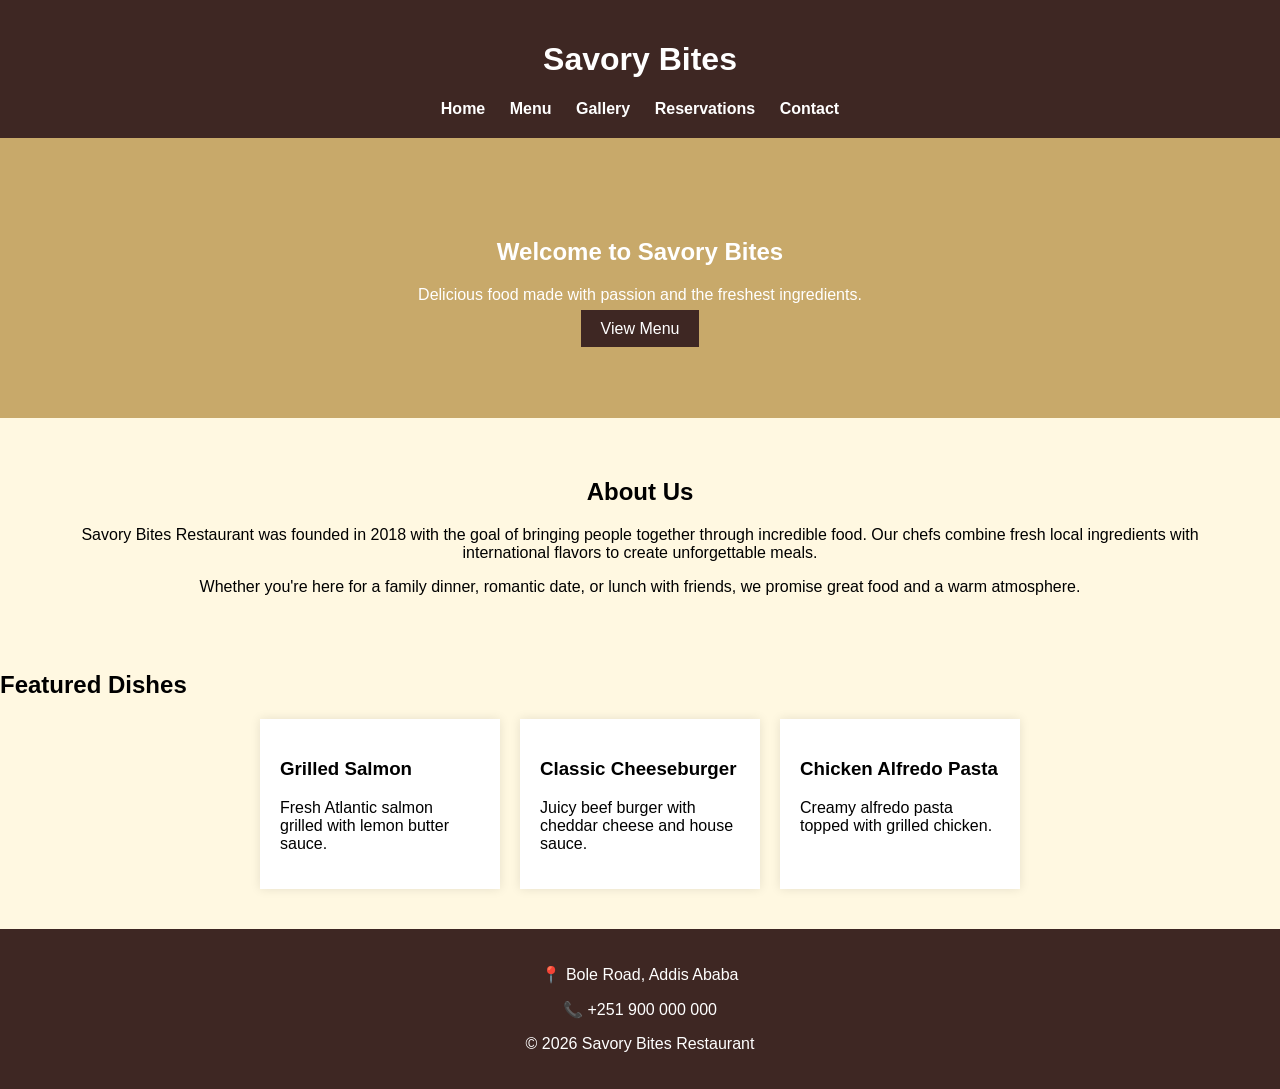
<file: index.html>
<!doctype html>
<html lang="en">
  <head>
    <meta charset="UTF-8" />
    <title>Savory Bites Restaurant</title>
    <link rel="stylesheet" href="css/style.css" />
  </head>

  <body>
    <header>
      <h1>Savory Bites</h1>

      <nav>
        <a href="index.html">Home</a>
        <a href="menu.html">Menu</a>
        <a href="gallery.html">Gallery</a>
        <a href="reservations.html">Reservations</a>
        <a href="contact.html">Contact</a>
      </nav>
    </header>

    <section class="hero">
      <h2>Welcome to Savory Bites</h2>
      <p>Delicious food made with passion and the freshest ingredients.</p>
      <a href="menu.html" class="btn">View Menu</a>
    </section>

    <section class="about">
      <h2>About Us</h2>

      <p>
        Savory Bites Restaurant was founded in 2018 with the goal of bringing
        people together through incredible food. Our chefs combine fresh local
        ingredients with international flavors to create unforgettable meals.
      </p>

      <p>
        Whether you're here for a family dinner, romantic date, or lunch with
        friends, we promise great food and a warm atmosphere.
      </p>
    </section>

    <section class="featured">
      <h2>Featured Dishes</h2>

      <div class="cards">
        <div class="card">
          <h3>Grilled Salmon</h3>
          <p>Fresh Atlantic salmon grilled with lemon butter sauce.</p>
        </div>

        <div class="card">
          <h3>Classic Cheeseburger</h3>
          <p>Juicy beef burger with cheddar cheese and house sauce.</p>
        </div>

        <div class="card">
          <h3>Chicken Alfredo Pasta</h3>
          <p>Creamy alfredo pasta topped with grilled chicken.</p>
        </div>
      </div>
    </section>

    <footer>
      <p>📍 Bole Road, Addis Ababa</p>
      <p>📞 +251 900 000 000</p>
      <p>© 2026 Savory Bites Restaurant</p>
    </footer>

    <script src="js/script.js"></script>
  </body>
</html>
</file>
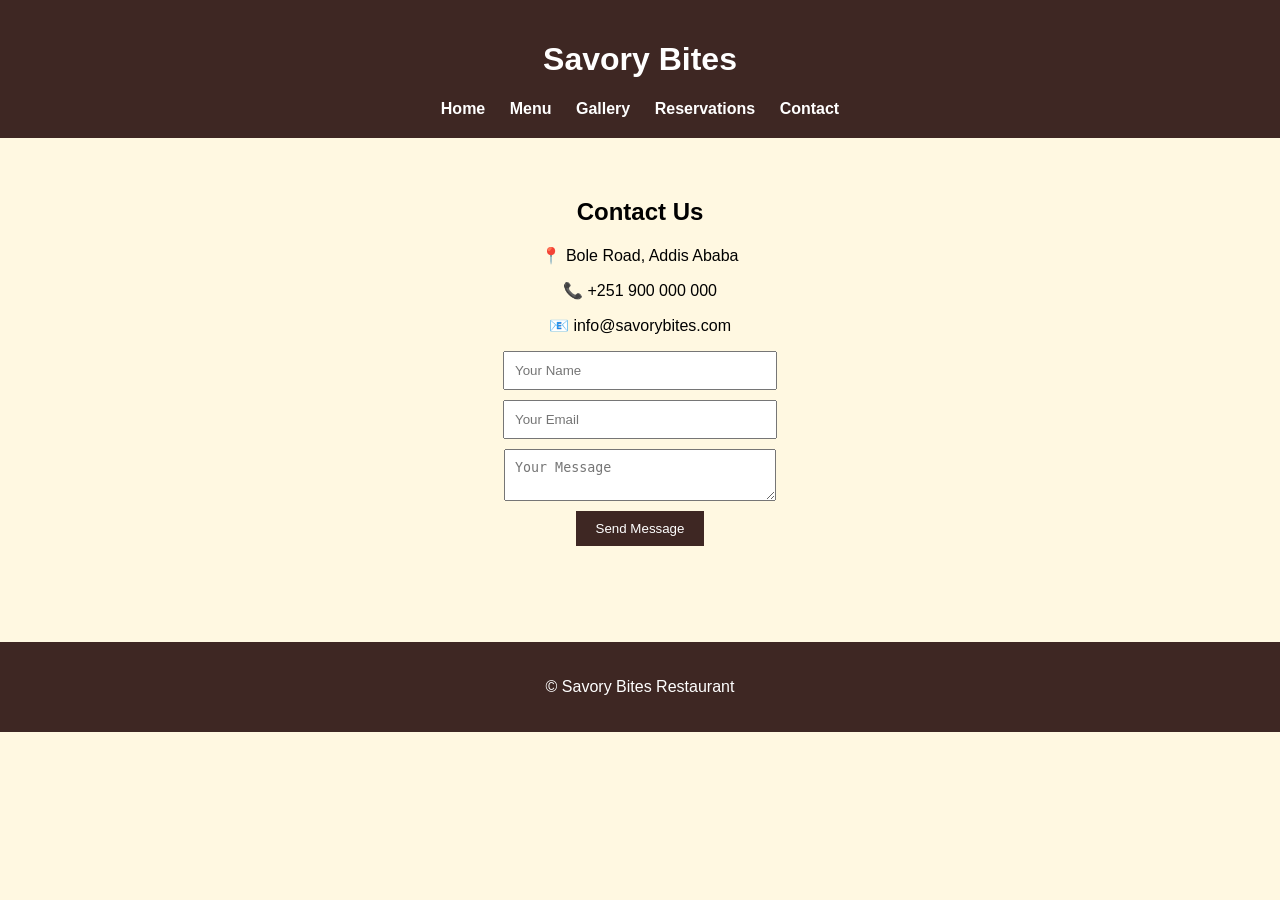
<file: contact.html>
<!doctype html>
<html>
  <head>
    <meta charset="UTF-8" />
    <title>Contact - Savory Bites</title>
    <link rel="stylesheet" href="css/style.css" />
  </head>

  <body>
    <header>
      <h1>Savory Bites</h1>

      <nav>
        <a href="index.html">Home</a>
        <a href="menu.html">Menu</a>
        <a href="gallery.html">Gallery</a>
        <a href="reservations.html">Reservations</a>
        <a href="contact.html">Contact</a>
      </nav>
    </header>

    <section class="contact">
      <h2>Contact Us</h2>

      <p>📍 Bole Road, Addis Ababa</p>
      <p>📞 +251 900 000 000</p>
      <p>📧 info@savorybites.com</p>

      <form id="contactForm">
        <input type="text" placeholder="Your Name" required />
        <input type="email" placeholder="Your Email" required />

        <textarea placeholder="Your Message" required></textarea>

        <button type="submit">Send Message</button>
      </form>

      <p id="contactMessage"></p>
    </section>

    <footer>
      <p>© Savory Bites Restaurant</p>
    </footer>

    <script src="js/script.js"></script>
  </body>
</html>
</file>
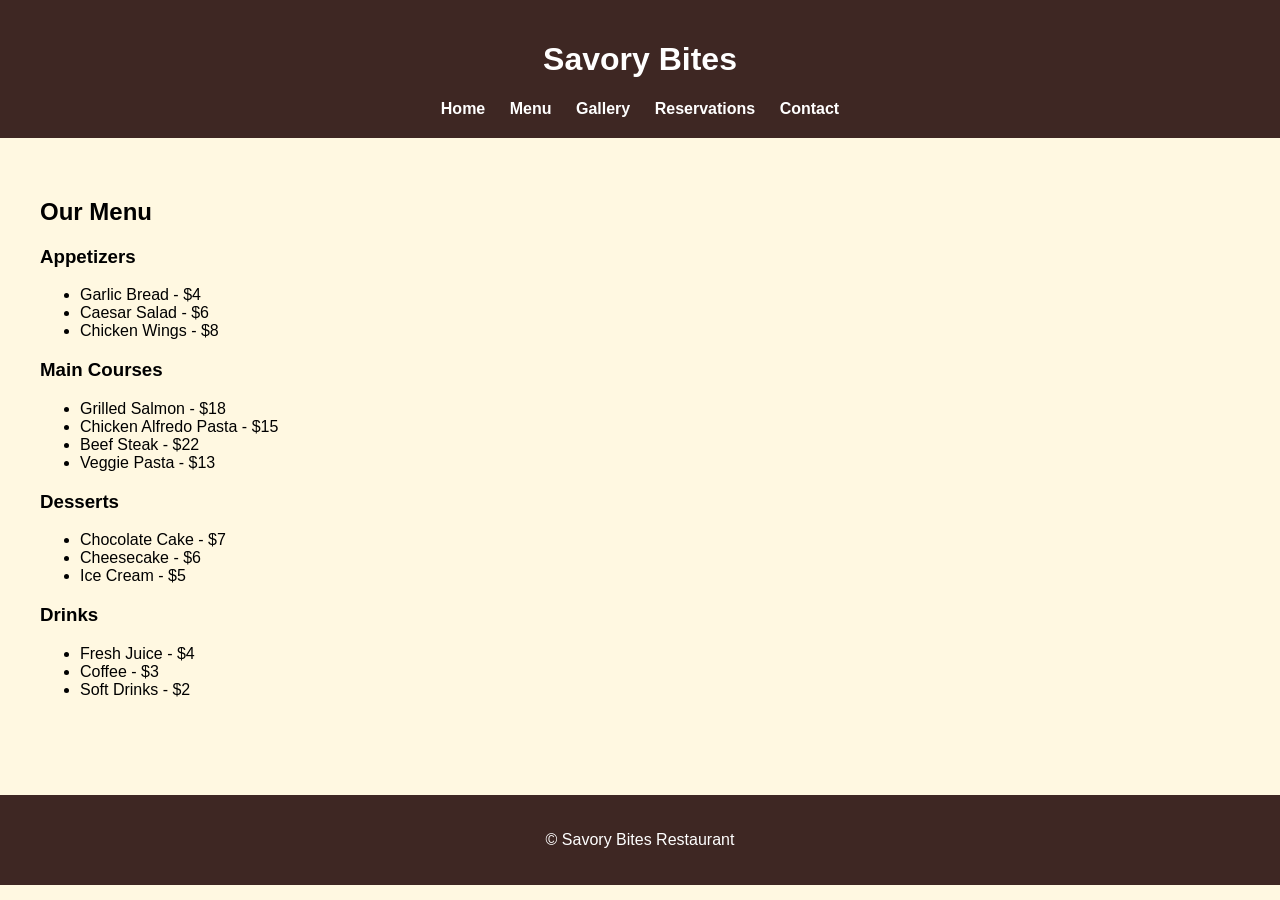
<file: menu.html>
<!doctype html>
<html>
  <head>
    <meta charset="UTF-8" />
    <title>Menu - Savory Bites</title>
    <link rel="stylesheet" href="css/style.css" />
  </head>

  <body>
    <header>
      <h1>Savory Bites</h1>

      <nav>
        <a href="index.html">Home</a>
        <a href="menu.html">Menu</a>
        <a href="gallery.html">Gallery</a>
        <a href="reservations.html">Reservations</a>
        <a href="contact.html">Contact</a>
      </nav>
    </header>

    <section class="menu">
      <h2>Our Menu</h2>

      <h3>Appetizers</h3>
      <ul>
        <li>Garlic Bread - $4</li>
        <li>Caesar Salad - $6</li>
        <li>Chicken Wings - $8</li>
      </ul>

      <h3>Main Courses</h3>
      <ul>
        <li>Grilled Salmon - $18</li>
        <li>Chicken Alfredo Pasta - $15</li>
        <li>Beef Steak - $22</li>
        <li>Veggie Pasta - $13</li>
      </ul>

      <h3>Desserts</h3>
      <ul>
        <li>Chocolate Cake - $7</li>
        <li>Cheesecake - $6</li>
        <li>Ice Cream - $5</li>
      </ul>

      <h3>Drinks</h3>
      <ul>
        <li>Fresh Juice - $4</li>
        <li>Coffee - $3</li>
        <li>Soft Drinks - $2</li>
      </ul>
    </section>

    <footer>
      <p>© Savory Bites Restaurant</p>
    </footer>

    <script src="js/script.js"></script>
  </body>
</html>
</file>
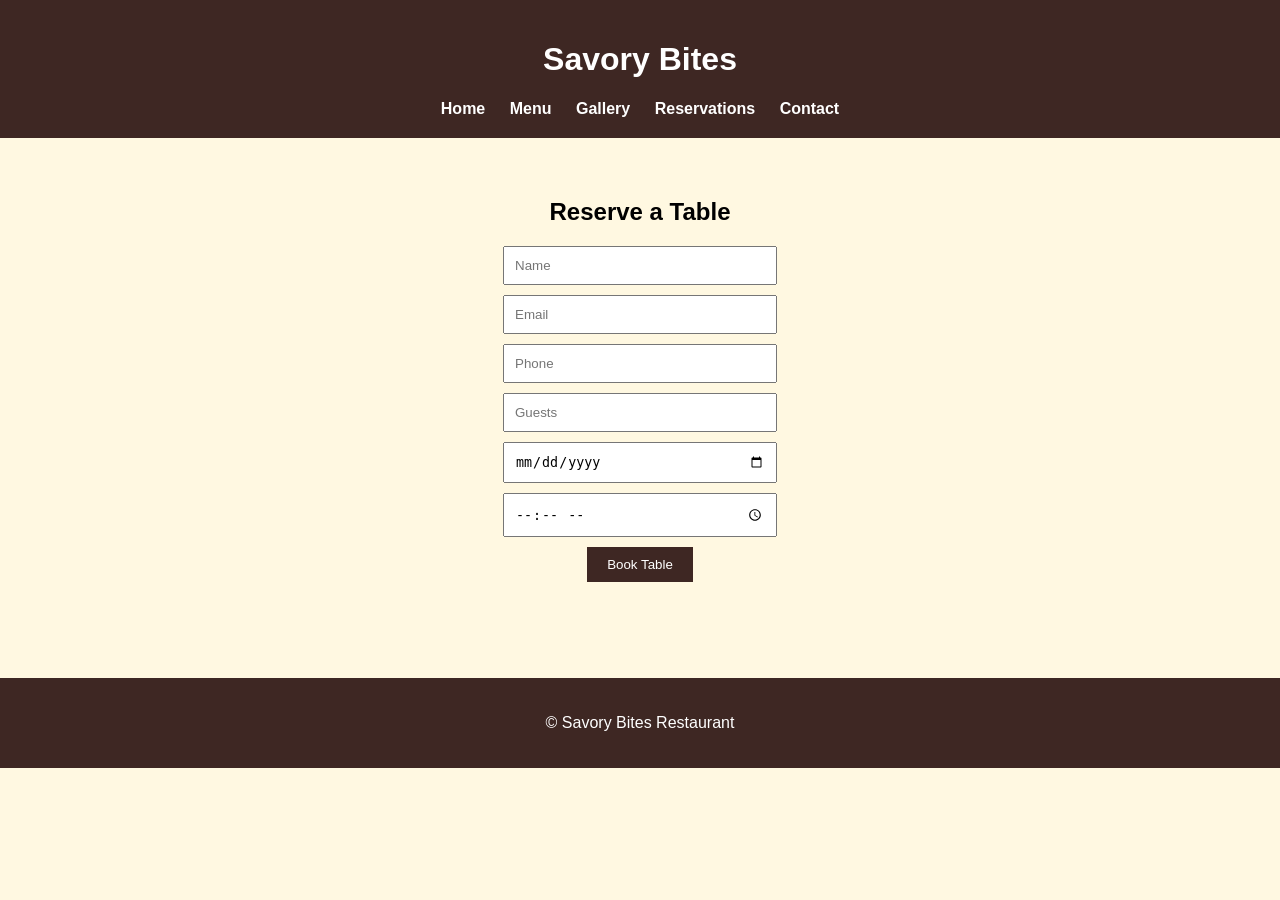
<file: reservations.html>
<!doctype html>
<html>
  <head>
    <meta charset="UTF-8" />
    <title>Reservations</title>
    <link rel="stylesheet" href="css/style.css" />
  </head>

  <body>
    <header>
      <h1>Savory Bites</h1>

      <nav>
        <a href="index.html">Home</a>
        <a href="menu.html">Menu</a>
        <a href="gallery.html">Gallery</a>
        <a href="reservations.html">Reservations</a>
        <a href="contact.html">Contact</a>
      </nav>
    </header>

    <section class="reservation">
      <h2>Reserve a Table</h2>

      <form id="reservationForm">
        <input type="text" placeholder="Name" required />
        <input type="email" placeholder="Email" required />
        <input type="tel" placeholder="Phone" required />
        <input type="number" placeholder="Guests" required />
        <input type="date" required />
        <input type="time" required />

        <button type="submit">Book Table</button>
      </form>

      <p id="message"></p>
    </section>

    <footer>
      <p>© Savory Bites Restaurant</p>
    </footer>

    <script src="js/script.js"></script>
  </body>
</html>
</file>
<file: css/style.css>
body {
  font-family: Arial;
  margin: 0;
  background: #fff8e1;
}

header {
  background: #3e2723;
  color: white;
  padding: 20px;
  text-align: center;
}

nav a {
  color: white;
  margin: 0 10px;
  text-decoration: none;
  font-weight: bold;
}

.hero {
  text-align: center;
  padding: 80px;
  background: #c8a96a;
  color: white;
}

.btn {
  background: #3e2723;
  color: white;
  padding: 10px 20px;
  text-decoration: none;
}

.about {
  padding: 40px;
  text-align: center;
}

.cards {
  display: flex;
  justify-content: center;
  gap: 20px;
}

.card {
  background: white;
  padding: 20px;
  width: 200px;
  box-shadow: 0 0 10px rgba(0, 0, 0, 0.1);
}

.menu {
  padding: 40px;
}

.gallery-grid {
  display: grid;
  grid-template-columns: repeat(3, 1fr);
  gap: 10px;
  padding: 40px;
}

.gallery-grid img {
  width: 100%;
}

.reservation,
.contact {
  padding: 40px;
  text-align: center;
}

input,
textarea {
  display: block;
  margin: 10px auto;
  padding: 10px;
  width: 250px;
}

button {
  padding: 10px 20px;
  background: #3e2723;
  color: white;
  border: none;
}

footer {
  background: #3e2723;
  color: white;
  text-align: center;
  padding: 20px;
  margin-top: 40px;
}

.gallery-item {
  text-align: center;
}

.gallery-item p {
  margin-top: 8px;
  font-size: 14px;
  font-style: italic;
}

.gallery-grid {
  display: grid;
  grid-template-columns: repeat(3, 1fr);
  gap: 20px;
  padding: 40px;
}

.gallery-item {
  text-align: center;
}

.gallery-item img {
  width: 100%;
  height: 220px;
  object-fit: cover;
  border-radius: 6px;
}

.gallery-item p {
  margin-top: 8px;
  font-size: 14px;
  font-style: italic;
}
</file>
